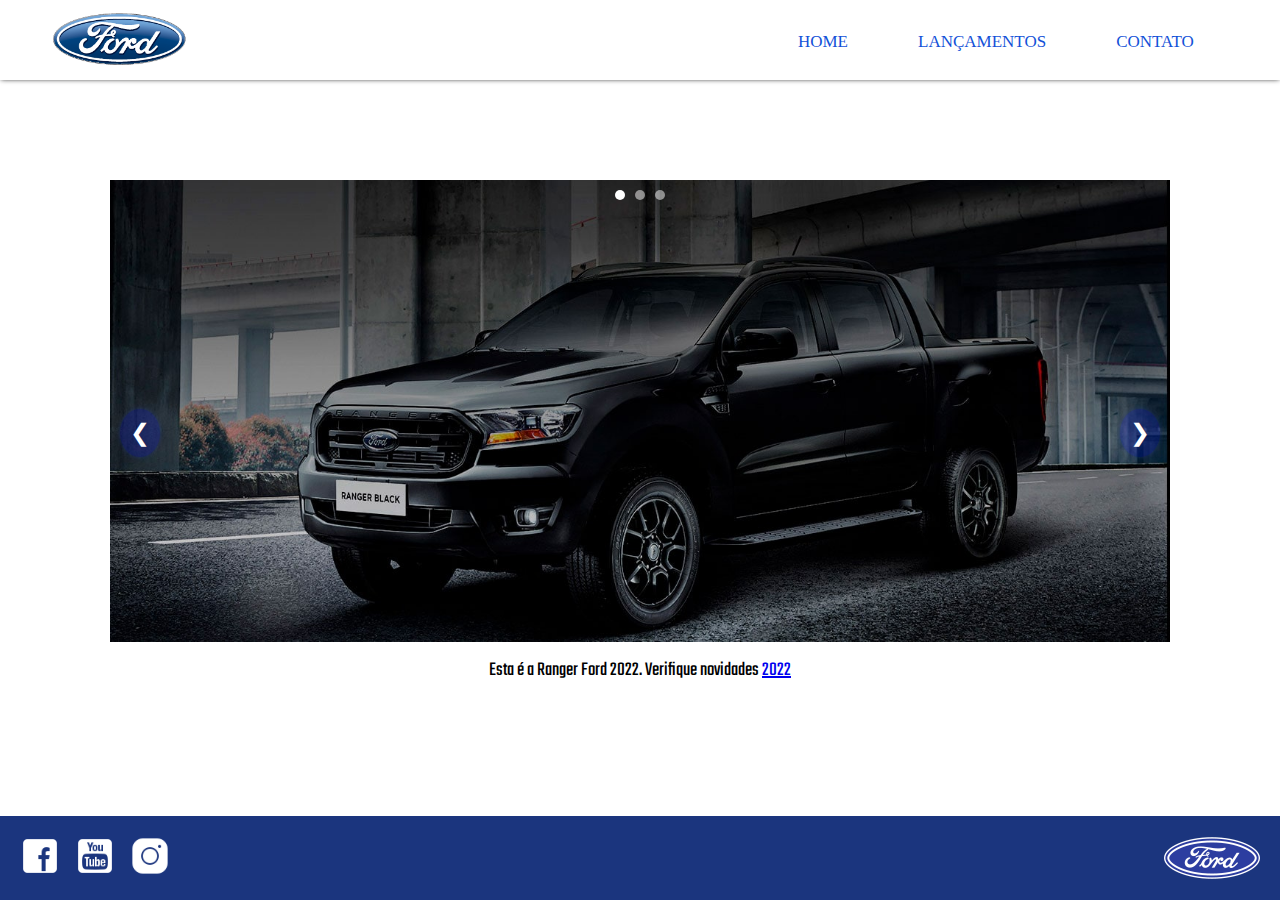
<file: Index.html>
<!DOCTYPE html>
<html lang="pt-br">

<head>
    <meta charset="UTF-8">
    <meta name="viewport" content="width=device-width, initial-scale=1.0">
    <link rel="stylesheet" href="css/style.css" />
    <title>Ford Enter Project</title>
</head>

<body>
    <header>
        <div class="container">
            <nav>
                <div class="logo">
                    <a href="index.html"><img src="img/logo-ford-256.png" alt="Logo-Ford"></a>
                </div>
                <ul class="ul">
                    <li> <a href="index.html"> Home </a> </li>
                    <li> <a href="lancamentos.html"> Lançamentos </a> </li>
                    <li> <a href="contato.html"> Contato </a> </li>
                </ul>
                <div class="menu-icon">
                    <img src="img/menu.png" alt="icone de menu">
                </div>
            </nav>
        </div>
    </header>

    <main>
        <div class="container">

            <div class="carrossel-container">

                <div class="indicadores">
                    <span class="indicador" onclick="mudarImagem(0)"></span>
                    <span class="indicador" onclick="mudarImagem(1)"></span>
                    <span class="indicador" onclick="mudarImagem(2)"></span>
                </div>


                <div class="carrossel">
                    <div class="imagem-container">
                        <img class="imagem" src="" alt="Imagem 1">
                        <p class="descricao"></p>
                    </div>
                </div>


                <button class="btn-prev" onclick="mudarImagemAtiva(-1)">&#10094;</button>
                <button class="btn-next" onclick="mudarImagemAtiva(1)">&#10095;</button>
            </div>

        </div>
    </main>

    <footer class="rodape">
        <div class="social-icons">
            <a href="https://www.facebook.com/FordBrasil/?locale=pt_BR"><img src="img/facebook-50.png"
                    alt="Facebook"></a>
            <a href="https://www.youtube.com/fordbrasil"><img src="img/youtube-squared-50.png" alt="YouTube"></a>
            <a href="https://www.instagram.com/fordbrasil/"><img src="img/instagram-logo-50.png" alt="Instagram"></a>
        </div>
        <img src="img/ford-96.png" class="rodape-logo" alt="Logo da Ford">
    </footer>

    <script src="js/carousel.js"></script>
    <script src="js/main.js"></script>
</body>

</html>
</file>
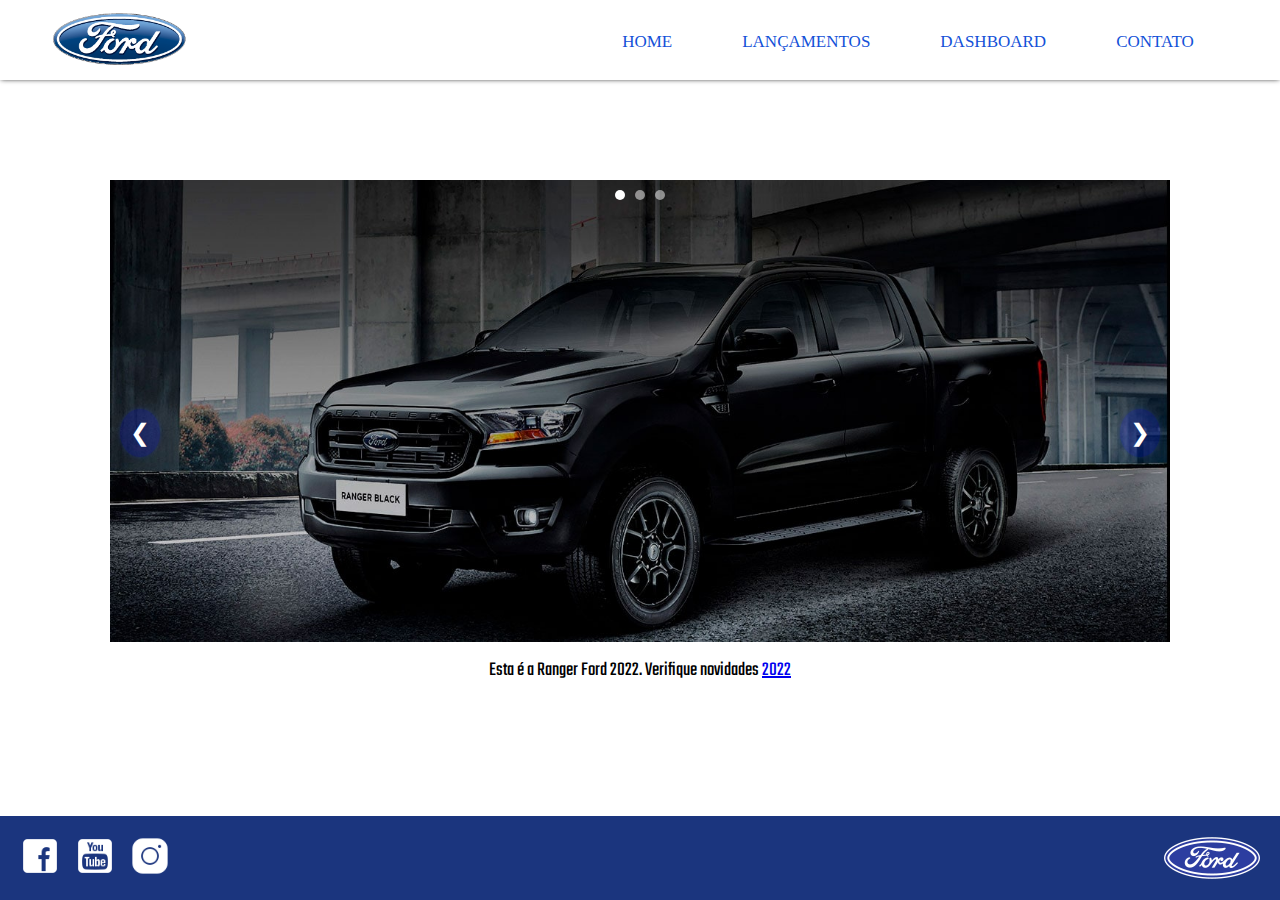
<file: index.html>
<!DOCTYPE html>
<html lang="pt-br">

<head>
    <meta charset="UTF-8">
    <meta name="viewport" content="width=device-width, initial-scale=1.0">
    <link rel="stylesheet" href="css/style.css" />
    <link rel="icon" type="image/x-icon" href="img/fordfavicon.ico">
    <title>Ford Enter Project</title>
</head>

<body>
    <header>
        <div class="container">
            <nav>
                <div class="logo">
                    <a href="index.html"><img src="img/logo-ford-256.png" alt="Logo-Ford"></a>
                </div>
                <ul class="ul">
                    <li> <a href="index.html"> Home </a> </li>
                    <li> <a href="lancamentos.html"> Lançamentos </a> </li>
                    <li> <a href="https://devjsilva5.github.io/Ford-Angular-Website"> Dashboard </a> </li>
                    <li> <a href="contato.html"> Contato </a> </li>
                </ul>
                <div class="menu-icon">
                    <img src="img/menu.png" alt="icone de menu">
                </div>
            </nav>
        </div>
    </header>

    <main>
        <div class="container">

            <div class="carrossel-container">

                <div class="indicadores">
                    <span class="indicador" onclick="mudarImagem(0)"></span>
                    <span class="indicador" onclick="mudarImagem(1)"></span>
                    <span class="indicador" onclick="mudarImagem(2)"></span>
                </div>


                <div class="carrossel">
                    <div class="imagem-container">
                        <img class="imagem" src="" alt="Imagem 1">
                        <p class="descricao"></p>
                    </div>
                </div>


                <button class="btn-prev" onclick="mudarImagemAtiva(-1)">&#10094;</button>
                <button class="btn-next" onclick="mudarImagemAtiva(1)">&#10095;</button>
            </div>

        </div>
    </main>

    <footer class="rodape">
        <div class="social-icons">
            <a href="https://www.facebook.com/FordBrasil/?locale=pt_BR"><img src="img/facebook-50.png"
                    alt="Facebook"></a>
            <a href="https://www.youtube.com/fordbrasil"><img src="img/youtube-squared-50.png" alt="YouTube"></a>
            <a href="https://www.instagram.com/fordbrasil/"><img src="img/instagram-logo-50.png" alt="Instagram"></a>
        </div>
        <img src="img/ford-96.png" class="rodape-logo" alt="Logo da Ford">
    </footer>

    <script src="js/carousel.js"></script>
    <script src="js/main.js"></script>
</body>

</html>
</file>
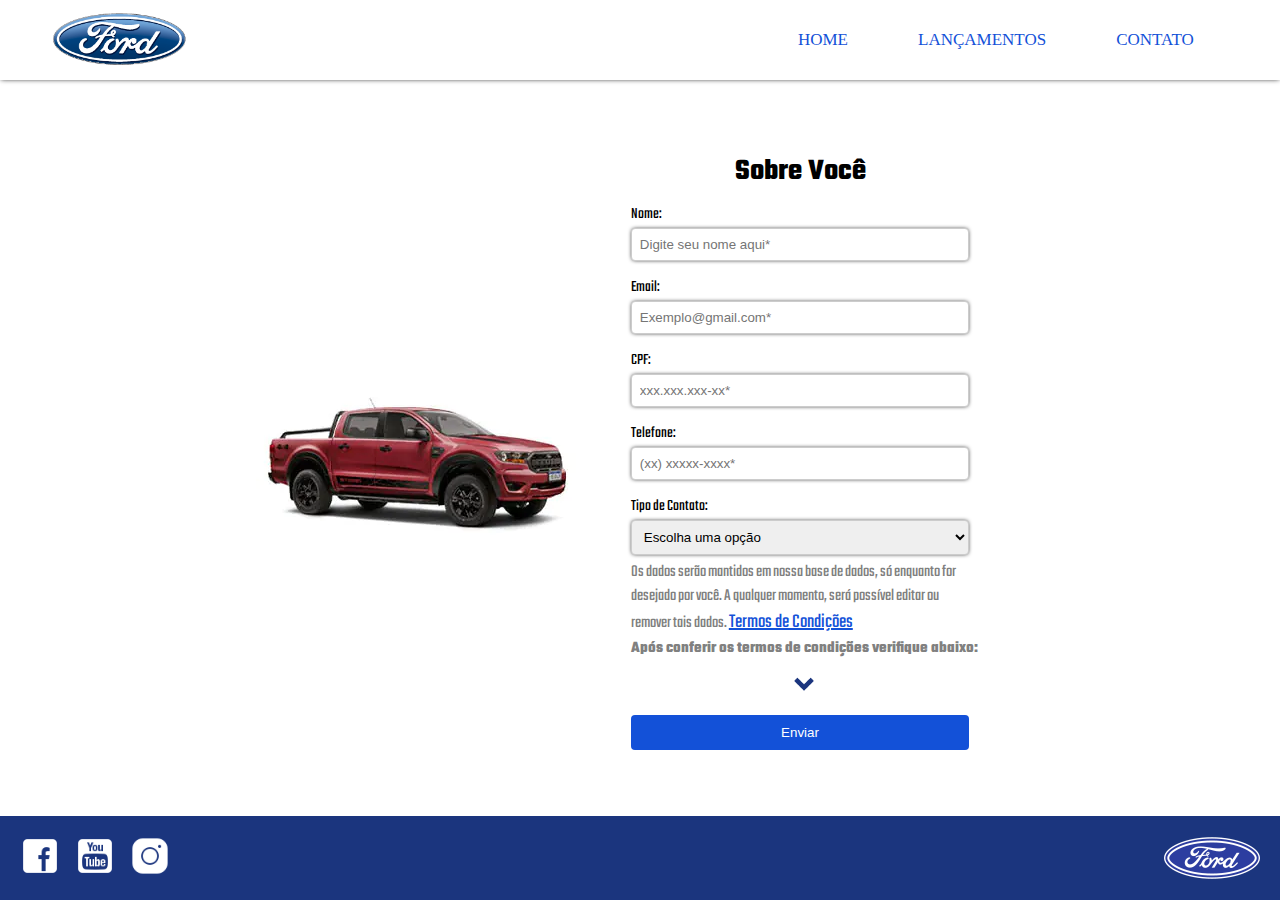
<file: contato.html>
<!DOCTYPE html>
<html lang="pt-br">

<head>
    <meta charset="UTF-8">
    <meta name="viewport" content="width=device-width, initial-scale=1.0">
    <link rel="stylesheet" href="css/contato.css" />
    <title>Ford Enter Project</title>
</head>

<body>
    <header>
        <div class="container">
            <nav>
                <div class="logo">
                    <a href="index.html"><img src="img/logo-ford-256.png" alt="Logo-Ford"></a>
                </div>
                <ul class="ul">
                    <li><a href="index.html">Home</a></li>
                    <li><a href="lancamentos.html">Lançamentos</a></li>
                    <li><a href="contato.html">Contato</a></li>
                </ul>
                <div class="menu-icon">
                    <img src="img/menu.png" alt="icone de menu" />
                </div>
            </nav>
        </div>

    </header>

    <main>
        <div class="container main-content">
            <div class="carro-container">
                <img src="img/storm.jpg" alt="storm" />
            </div>
            <div class="sobre-voce">
                <h2>Sobre Você</h2>
                <form class="questionario">
                    <label for="nome">Nome:</label>
                    <input type="text" id="nome" name="nome" required placeholder="Digite seu nome aqui*">

                    <label for="email">Email:</label>
                    <input type="email" id="email" name="email" required placeholder="Exemplo@gmail.com*">

                    <label for="cpf">CPF:</label>
                    <input type="text" id="cpf" name="cpf" required placeholder="xxx.xxx.xxx-xx*">

                    <label for="telefone">Telefone:</label>
                    <input type="tel" id="telefone" name="telefone" required placeholder="(xx) xxxxx-xxxx*">

                    <label for="contato">Tipo de Contato:</label>
                    <select id="contato" name="contato">
                        <option value="" disabled selected>Escolha uma opção</option>
                        <option value="email">Elogio</option>
                        <option value="telefone">Reclamação</option>
                        <option value="whatsapp">Solicitação</option>
                    </select>
                    <p>Os dados serão mantidos em nossa base de dados, só enquanto for desejado por você. A
                        qualquer momento, será possível editar ou remover tais dados. <a href="https://www.ford.com.br/politica-de-privacidade/">Termos de Condições</a><br></p>
                    

                    <figure>
                        
                        <b>Após conferir os termos de condições verifique abaixo:</b>                      
                        <div id="termos-condicoes" class="hidden" >

                        <p><input type="checkbox" required/> Sim. Li e concordo com os Termos de Condições.</p>

                        <p><input type="checkbox"/> Sim. Também quero receber descontos e novidades.</p>

                        </div>
                        <img class="saber-mais" src="img/seta-icon.png">

                    </figure>
                    
                    
                    <button type="submit">Enviar</button>

                </form>
                
            </div>
        </div>
    </main>
    <footer class="rodape">
        <div class="social-icons">
            <a href="https://www.facebook.com/FordBrasil/?locale=pt_BR"><img src="img/facebook-50.png"
                    alt="Facebook"></a>
            <a href="https://www.youtube.com/fordbrasil"><img src="img/youtube-squared-50.png" alt="YouTube"></a>
            <a href="https://www.instagram.com/fordbrasil/"><img src="img/instagram-logo-50.png" alt="Instagram"></a>
        </div>
        <img src="img/ford-96.png" class="rodape-logo" alt="Logo da Ford">
    </footer>
    <script src="js/main.js"></script>
</body>

</html>
</file>
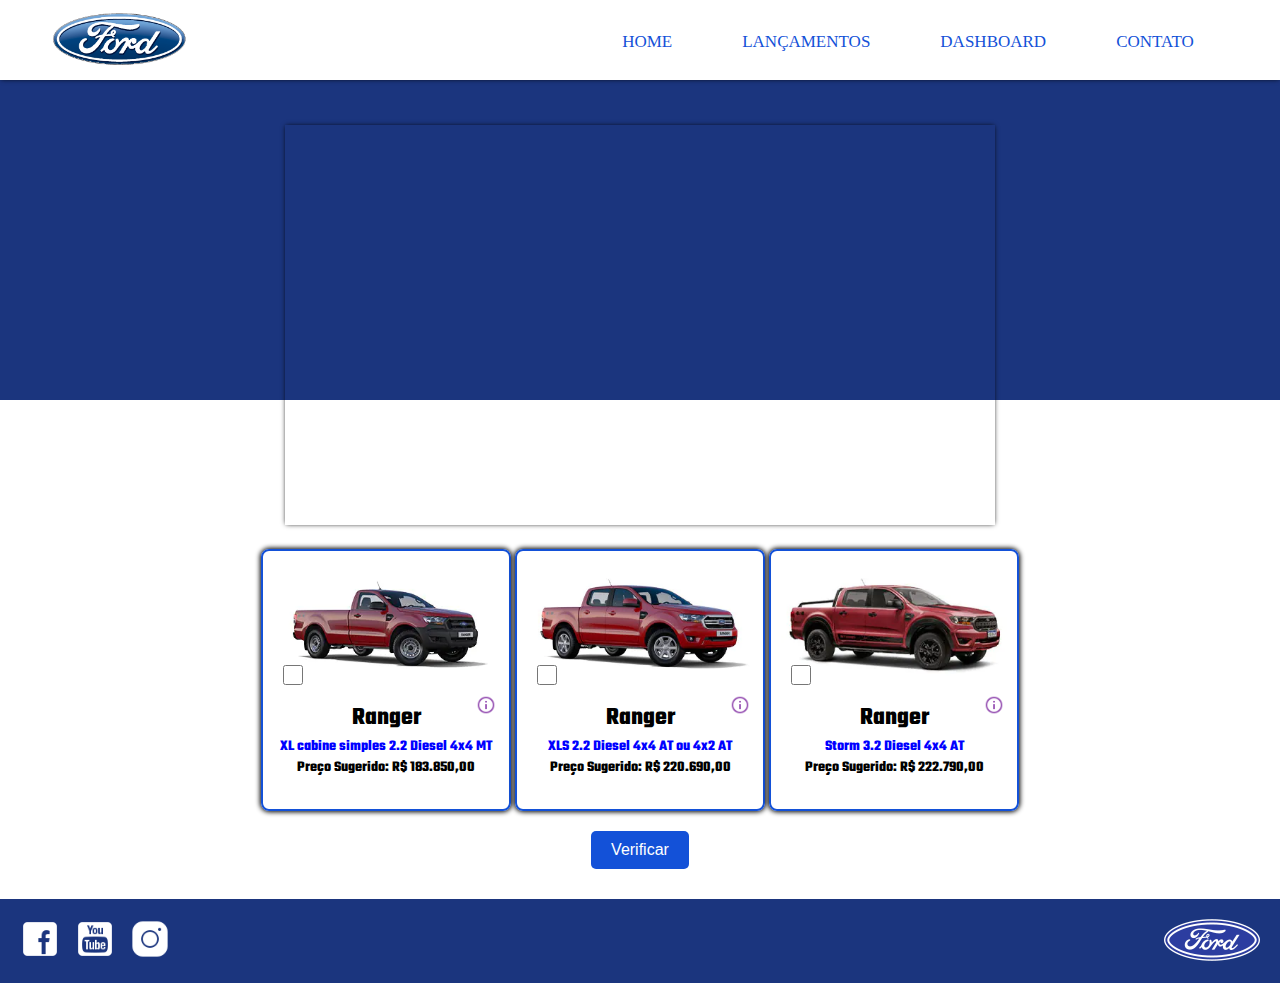
<file: lancamentos.html>
<!DOCTYPE html>
<html lang="pt-br">

<head>
    <meta charset="UTF-8">
    <meta name="viewport" content="width=device-width, initial-scale=1.0">
    <link rel="stylesheet" href="css/lancamentos.css" />
    <link rel="icon" type="image/x-icon" href="img/fordfavicon.ico">
    <title>Ford Enter Project</title>
</head>

<body>
    <header>
        <div class="container">
            <nav>
                <div class="logo">
                    <a href="index.html"><img src="img/logo-ford-256.png" alt="Logo-Ford"></a>
                </div>
                <ul class="ul">
                    <li> <a href="index.html"> Home </a> </li>
                    <li> <a href="lancamentos.html"> Lançamentos </a> </li>
                    <li> <a href="https://devjsilva5.github.io/Projeto_Final_Ford"> Dashboard </a> </li>
                    <li> <a href="contato.html"> Contato </a> </li>
                </ul>
                <div class="menu-icon">
                    <img src="img/menu.png" alt="icone de menu">
                </div>
            </nav>
        </div>
    </header>
    <main>
        <div class="container">
            <div class="fundo-vid"></div>
            <div class="main-vid">
                <iframe src="https://www.youtube.com/embed/vQsryuNmsL0?autoplay=1&loop=1&playlist=vQsryuNmsL0"
                    frameborder="0" allow="autoplay; encrypted-media">
                </iframe>
            </div>
            <div class="ofertas-lancamento">
                <div class="carros">
                    <figure>
                        <div class="carro-container">
                            <img src="img/XL Cabine.jpg" alt="Ranger XL 2.2">
                            <input type="checkbox" class="car-checkbox" name="carro" value="Ranger XL 2.2"
                                alturaCacamba="511" alturaVeiculo="1821" alturaSolo="232" capacidadeCarga="1234"
                                motor="2.2" potencia="160" volumeCacamba="1420" roda="Aço Estampado 16"
                                preco="R$ 183.850,00">
                            <img class="info-icon" src="img/info.png" alt="info" id="info-icon">
                        </div>
                        <figcaption>
                            <span style="color: black;"><strong>Ranger</strong></span><br>
                            <span style="color: blue;">XL cabine simples 2.2 Diesel 4x4 MT</span>
                            <span style="color: black;">
                                <p>Preço Sugerido: R$ 183.850,00</p>
                            </span><br>
                            <p id="info-text" class="hidden">A Ranger XL Cabine Simples 2.2 Diesel 4x4 MT é uma
                                picape de entrada da Ford, equipada com motor 2.2 turbodiesel e transmissão manual
                                (MT).</p>
                        </figcaption>
                    </figure>

                    <figure>
                        <div class="carro-container">
                            <img src="img/xls 2.2 diesel.jpg" alt="Ranger KLS 2.2">
                            <input type="checkbox" class="car-checkbox" name="carro" value="Ranger KLS 2.2"
                                alturaCacamba="511" alturaVeiculo="1821" alturaSolo="232" capacidadeCarga="1076"
                                motor="2.2" potencia="160" volumeCacamba="1180" roda="Aço Estampado 16"
                                preco="R$ 220.690,00">
                            <img class="info-icon" src="img/info.png" alt="info" id="info-icon">
                        </div>
                        <figcaption>
                            <span style="color: black;"><strong>Ranger</strong></span><br>
                            <span style="color: blue;">XLS 2.2 Diesel 4x4 AT ou 4x2 AT</span>
                            <span style="color: black;">
                                <p>Preço Sugerido: R$ 220.690,00</p>
                            </span><br>
                            <p id="info-text" class="hidden">A Ranger XLS 2.2 Diesel 4x4 AT ou 4x2 AT é uma picape
                                robusta da Ford, equipada com motor 2.2 turbodiesel, oferecendo uma boa combinação
                                de potência e eficiência de combustível.</p>
                        </figcaption>
                    </figure>

                    <figure>
                        <div class="carro-container">
                            <img src="img/storm.jpg" alt="Ranger Storm 3.2">
                            <input type="checkbox" class="car-checkbox" name="carro" value="Ranger Storm 3.2"
                                alturaCacamba="511" alturaVeiculo="1821" alturaSolo="232" capacidadeCarga="1040"
                                motor="3.2" potencia="200" volumeCacamba="1180" roda="liga Leve 17"
                                preco="R$ 222.790,00">
                            <img class="info-icon" src="img/info.png" alt="info" id="info-icon">
                        </div>
                        <figcaption>
                            <span style="color: black;"><strong>Ranger</strong></span><br>
                            <span style="color: blue;">Storm 3.2 Diesel 4x4 AT</span>
                            <span style="color: black;">
                                <p>Preço Sugerido: R$ 222.790,00</p>
                            </span><br>
                            <p id="info-text" class="hidden">A Ranger Storm 3.2 Diesel 4x4 AT é uma versão mais
                                esportiva e equipada da picape Ford Ranger, com motor 3.2 turbodiesel de alto
                                desempenho e transmissão automática (AT).</p>

                        </figcaption>
                    </figure>
                </div>
            </div>
            <div class="botao-verificar">
                <button onclick="verificarCarros()">Verificar</button>
            </div>
    </main>

    <div id="modal">
        <div class="modal-content">
            <div class="modal-header">
                <h2>Carros Selecionados</h2>
            </div>
            <table class="modal-table" id="carros-selecionados" id="carros-selecionados"></table>
            <span id="close-btn">Fechar</span>
        </div>
    </div>

    <footer class="rodape">
        <div class="social-icons">
            <a href="https://www.facebook.com/FordBrasil/?locale=pt_BR"><img src="img/facebook-50.png"
                    alt="Facebook"></a>
            <a href="https://www.youtube.com/fordbrasil"><img src="img/youtube-squared-50.png" alt="YouTube"></a>
            <a href="https://www.instagram.com/fordbrasil/"><img src="img/instagram-logo-50.png" alt="Instagram"></a>
        </div>
        <img src="img/ford-96.png" class="rodape-logo" alt="Logo da Ford">
    </footer>

    <script src="js/main.js"></script>
    <script src="js/compare.js"></script>

</body>

</html>
</file>
<file: css/style.css>
@import url('https://fonts.googleapis.com/css2?family=Teko:wght@300..700&display=swap');

* {
    margin: 0;
    padding: 0;
    box-sizing: border-box;
}

html,
body {
    height: 100%;
    margin: 0;
    display: flex;
    flex-direction: column;
}

:root {
    --azul-escuro: #1b357e;
    --azul-claro: #1351d8;
}

.container {
    flex: 1;
    width: 100%;
    max-width: 1440px;
    padding: 0 4%;
    margin: 0 auto;
}

main {
    display: flex;
    flex-direction: column;
    flex: 1;
    margin: 0;


}

header {
    background-color: rgb(255, 255, 255);
    box-shadow: 0px 0px 5px -1px;
}

nav {
    display: flex;
    justify-content: space-between;
    align-items: center;
    height: 80px;
}

.logo img {
    width: 60%;
}

.ul {
    display: flex;
    align-items: center;
    list-style: none;
}

.ul li {
    padding: 0 35px;
    font-size: 20px;
    margin: 20px 0;
}

.ul li a {
    color: var(--azul-claro);
    text-decoration: none;
    text-transform: uppercase;
    font-size: 17px;
    transition: font-size 0.3s ease;
}

.ul li a:hover {
    font-size: 20px;
}

main .container {
    margin-top: 35px;
    margin: 0 auto;
    text-align: center;
    flex: 1;
}

body {
    margin: 0;
    padding: 0;
    background-color: #ffffff;

}


.carrossel-container {
    margin: 0 auto;
    top: 100px;
    position: relative;
    width: 90%;
    overflow: hidden;
    flex: 1;
}

.carrossel {
    display: flex;
    margin: 0 auto;
    transition: transform 0.5s ease-in-out;

}

.imagem-container {
    position: relative;
    width: 100%;
    text-align: center;

}

.imagem {
    width: 100%;
    height: auto;

}

.descricao {
    margin-top: 10px;
    min-height: 80;
    font-family: Teko;
    font-size: 20px;


}

.indicadores {
    position: absolute;
    top: 10px;
    left: 50%;
    transform: translateX(-50%);
    display: flex;
    gap: 10px;
    z-index: 1;

}

.indicador {
    width: 10px;
    height: 10px;
    background-color: rgba(255, 255, 255, 0.5);
    border-radius: 50%;
    cursor: pointer;
}

.indicador.active {
    background-color: white;
}

.btn-prev,
.btn-next {
    position: absolute;
    top: 50%;
    border-radius: 50%;
    transform: translateY(-50%);
    background-color: rgba(0, 17, 255, 0.2);
    color: white;
    border: none;
    font-size: 24px;
    cursor: pointer;
    padding: 10px;
    z-index: 1;
    box-shadow: 0px 0px 5px -1px var(--azul-escuro);
}

.btn-prev {
    left: 10px;
}

.btn-next {
    right: 10px;
}

.text-img {
    font-family: teko;
    color: black;
    font-size: 20px;
}

.text-img>div {
    opacity: 0;
    display: none;
    transition: opacity 1s ease;
}

.text-img>div.active {
    opacity: 1;
    display: block;
}

.text-img a{
    color: var(--azul-claro);
}

.menu-icon {
    display: none;
    position: relative;
    z-index: 10;
}

@media (max-width: 960px) {
    .menu-icon {
        display: block;
    }


    .ul {
        position: fixed;
        background-color: var(--azul-escuro);
        top: 0;
        width: 100%;
        height: 100%;
        left: 100%;
        transition: 0.3s;
        flex-direction: column;
        justify-content: center;
        z-index: 2;
    }

    .ul li a {
        color: white;
        font-size: 20px;
    }

    .ul li {
        font-size: 20px;
        margin: 20px 0;
    }

    .ul.ativo {
        left: 0;
    }

    .main-img img {
        display: flex;
        width: 100%;

    }
}

.rodape {
    background: var(--azul-escuro);
    width: 100%;
    padding: 20px;
    display: flex;
    justify-content: space-between;
    align-items: center;
    color: white;
    position: relative;
    bottom: 0;
    z-index: 1;
    margin-top: 120px;
}

.social-icons {
    list-style: none;
    display: flex;
    gap: 15px;
    padding: 0;

}

.social-icons img {
    width: 40px;
    height: auto;
    transition: trasform 0.3s ease;
}

.social-icons img:hover {
    transform: translateY(-2px);
}

.rodape-logo {
    max-width: 100px;
    max-height: 100px;
}
</file>
<file: css/contato.css>
@import url('https://fonts.googleapis.com/css2?family=Teko:wght@300..700&display=swap');

* {
    margin: 0;
    padding: 0;
    box-sizing: border-box;
}

html,
body {
    height: 100%;
    margin: 0;
    display: flex;
    flex-direction: column;
}

:root {
    --azul-escuro: #1b357e;
    --azul-claro: #1351d8;
}

main {
    margin-top: 50px;

    flex-direction: column;
    flex: 1;
}

.container {
    flex: 1;
    width: 100%;
    max-width: 1440px;
    padding: 0 4%;
    margin: 0 auto;
}

header {
    background-color: white;
    box-shadow: 0px 0px 5px -1px;
}

nav {
    display: flex;
    justify-content: space-between;
    align-items: center;
    height: 80px;
}

.logo img {
    width: 60%;
}

.ul {
    display: flex;
    align-items: center;
    list-style: none;
}

.ul li {
    padding: 0 35px;
}

.ul li a {
    color: var(--azul-claro);
    text-decoration: none;
    text-transform: uppercase;
    font-size: 17px;
    transition: font-size 0.3s ease;
}

.ul li a:hover {
    font-size: 20px;
}

.main-content {

    display: flex;
    justify-content: center;
    align-items: center;
    max-width: 1440px;
    margin: 0 auto;
    padding: 20px 0;
}

.carro-container {
    display: flex;
    justify-content: center;
    max-width: 600px;
}

.carro-container img {
    max-width: 100%;
    height: auto;
}

.sobre-voce {
    flex: 0 0 35%;
    max-width: 450px;
    text-align: center;
    display: flex;
    flex-direction: column;
    justify-content: center;
    align-items: center;
}

.sobre-voce h2 {
    font-family: Teko;
    font-size: 30px;
}

.questionario {
    font-family: teko;
    display: flex;
    align-items: flex-start;
    flex-direction: column;
    width: 80%;
    max-width: 450px;
    padding: 10px;
}

.questionario label {
    margin-bottom: 2px;
}

.questionario input {
    width: 100%;
    margin-bottom: 15px;
    padding: 8px;
    border: 1px solid #ccc;
    border-radius: 4px;
    box-shadow: 0px 0px 4px -1px;
}

.questionario select {
    width: 100%;
    padding: 8px;
    border: 1px solid #ccc;
    border-radius: 4px;
    cursor: pointer;
    box-shadow: 0px 0px 4px -1px
}

.questionario button {
    width: 100%;
    padding: 10px;
    background-color: var(--azul-claro);
    color: white;
    border: none;
    border-radius: 4px;
    cursor: pointer;
    margin-top: 10px;
    margin-bottom: 20px;
}

.questionario button:hover {
    background-color: var(--azul-escuro);
}
.questionario p{
    margin-top: 5px;
    font-size: 17px;
    color: gray;
    text-align: left;

}   

.questionario a{
    color: var(--azul-claro);
    font-size: 20px;
}   
figure b{
    font-family: teko;
    font-size: 16px;
    color: gray;
    white-space: nowrap;
    
}
.hidden {
    max-height: 0;
    overflow: hidden;
    transition: max-height 0.3s ease-out;
    color: gray;
    font-family: teko;
    font-size: 20px;
    display: inline-block;
    text-align: left;
    white-space: nowrap; 
    
      
}
.hidden p{
    
    display: flex;
    gap: 10px;
    width: 30%;
}  
.hidden input{
    box-shadow: none;
    
}
.saber-mais {
    display: flex;
    margin: 0 auto;  
    padding: 10px;
    cursor: pointer;
    width: 12%;
    margin-top: -20px;
    
      
}

.menu-icon {
    display: none;
    position: relative;
    z-index: 10;
}

@media (max-width: 960px) {
    .menu-icon {
        display: block;
    }

    .ul {
        position: fixed;
        background-color: var(--azul-escuro);
        top: 0;
        width: 100%;
        height: 100%;
        left: 100%;
        transition: 0.3s;
        flex-direction: column;
        justify-content: center;
        z-index: 2;
    }

    .ul li a {
        color: white;
        font-size: 20px;
    }

    .ul li {
        font-size: 20px;
        margin: 20px 0;
    }

    .ul.ativo {
        left: 0%;
    }


    .main-content {
        flex-direction: column;
        align-items: center;
        text-align: center;
    }

    .carro-container {
        width: 100%;
        max-width: 100%;
    }

    .sobre-voce {
        width: 100%;
        max-width: 400px;
    }

    .questionario {
        width: 100%;
        max-width: 400px;
    }
}

.rodape {

    background: var(--azul-escuro);
    width: 100%;
    padding: 20px;
    display: flex;
    justify-content: space-between;
    align-items: center;
    color: white;
    position: relative;
    bottom: 0;
    z-index: 1;
}

.social-icons {
    list-style: none;
    display: flex;
    gap: 15px;
    padding: 0;

}

.social-icons img {
    width: 40px;
    height: auto;
    transition: trasform 0.3s ease;
}

.social-icons img:hover {
    transform: translateY(-2px);
}

.rodape-logo {
    max-width: 100px;
    max-height: 100px;
}
</file>
<file: css/lancamentos.css>
@import url('https://fonts.googleapis.com/css2?family=Teko:wght@300..700&display=swap');

* {
    margin: 0;
    padding: 0;
    box-sizing: border-box;
}

html,
body {
    height: 100%;
    margin: 0;
    display: flex;
    flex-direction: column;
}

:root {
    --azul-escuro: #1b357e;
    --azul-claro: #1351d8;
}

main {
    display: flex;
    flex-direction: column;
    flex: 1;
}

.container {
    flex: 1;
    width: 100%;
    max-width: 1440px;
    padding: 0 4%;
    margin: 0 auto;
}



header {
    z-index: 3;
    background-color: white;
    box-shadow: 0px 0px 5px -1px;
}

nav {
    display: flex;
    justify-content: space-between;
    align-items: center;
    height: 80px;
}

.logo img {
    width: 60%;
}

.ul {
    display: flex;
    align-items: center;
    list-style: none;
}

.ul li {
    padding: 0 35px;
    font-size: 20px;
    margin: 20px 0;
}

.ul li a {
    color: var(--azul-claro);
    text-decoration: none;
    text-transform: uppercase;
    font-size: 17px;
    transition: font-size 0.3s ease;
}

.ul li a:hover {
    font-size: 20px;
}

main .container {
    max-width: 1440px;
    margin-top: 10px;
    text-align: center;
    flex: 1;
}

.fundo-vid {
    position: absolute;
    background: var(--azul-escuro);
    width: 100%;
    height: 400px;
    z-index: 1;
    top: 0;
    left: 0;
}

.main-vid {
    position: relative;
    z-index: 2;
    max-width: 710px;
    margin: 0 auto;
}

.main-vid iframe {
    margin-top: 35px;
    border: none;
    width: 100%;
    height: 400px;
    box-shadow: 0px 0px 5px -1px;
    z-index: 1;
}

.ofertas-lancamento {
    display: flex;
    justify-content: center;
    gap: 20px;
    flex-wrap: wrap;
    flex-direction: column;
    align-items: center;
}

.carros {
    margin-top: 20px;
    text-align: center;
    gap: 20px;
    flex-wrap: wrap;

}

.carros figure {
    flex-direction: column;
    position: relative;
    display: inline-block;
    width: 250px;
    margin-bottom: 20px;
    border: 2px solid var(--azul-claro);
    border-radius: 8px;
    padding: 10px;
    box-shadow: 0px 0px 5px 1px;

    transition: transform 0.3s ease;
}

.carros figure:hover {
    transform: translateY(-5px);
}

.carros img {
    width: 100%;
    max-width: 250px;
    border-radius: 8px;
    transition: font-size 0.3s ease;
}

.carros figcaption {
    min-height: 80;
    font-family: Teko;
    font-size: 15px;
    font-weight: bold;
    margin-top: 5px;
    color: var(--azul-escuro);
}

.carros figcaption strong {
    font-size: 25px;
}

.carros label {
    margin-top: 10px;
    font-size: 16px;
    color: var(--azul-escuro);
}

.info-icon {
    position: absolute;
    display: flex;
    left: 100px;
    width: 20px;
    height: 20px;
    object-fit: contain;
    cursor: pointer;
    z-index: 1;
}

.carro-container {
    position: relative;
    display: inline-block;
    width: 100%;
    max-width: 250px;
}

.carro-container img {
    width: 100%;
    max-width: 250px;
    border-radius: 8px;
}

.car-checkbox {
    position: absolute;
    bottom: 10px;
    left: 10px;
    width: 20px;
    height: 20px;
    cursor: pointer;
    background-color: white;
    z-index: 1;
}

.botao-verificar {
    display: flex;
    justify-content: center;
    text-align: center;
    width: 100%;
}

.botao-verificar button {
    padding: 10px 20px;
    font-size: 16px;
    background-color: var(--azul-claro);
    color: white;
    border: none;
    border-radius: 5px;
    cursor: pointer;
}

.botao-verificar button:hover {
    background-color: var(--azul-escuro);
}

.menu-icon {
    display: none;
    position: relative;
    z-index: 10;
    cursor: pointer;
}

.hidden {
    max-height: 0;
    overflow: hidden;
    transition: max-height 0.3s ease-out;
}

.visible {
    display: block;
    margin-top: 10px;
    font-size: 14px;
    color: #333;
}


#carros-selecionados {
    display: flex;

}

#modal {
    font-family: teko;
    display: none;
    position: fixed;
    width: 100%;
    height: 100%;
    justify-content: center;
    align-items: center;
    z-index: 10;

}

#modal.visible {
    display: flex;

    justify-content: center;
    align-items: center;

}


.modal-content {
    background: white;
    padding: 20px;
    border-radius: 8px;

    max-width: 900px;
    box-shadow: 0px 0px 5px 1px;

}

.modal-header {
    display: flex;

    align-items: center;
}

.modal-header h2 {
    font-size: 20px;
    color: var(--azul-escuro);
}

#close-btn {
    display: flex;
    justify-content: center;
    font-size: 16px;
    cursor: pointer;
    background-color: var(--azul-claro);
    color: white;
}

.modal-table {
    border-collapse: collapse;
    margin-top: 20px;
}


.modal-table th,
.modal-table td {
    padding: 10px;
    text-align: left;
    border: 1px solid var(--azul-claro);

}

.modal-table td {
    font-size: 20px;


}



@media (max-width: 960px) {
    .menu-icon {
        display: block;
    }

    .ul {
        position: fixed;
        background-color: var(--azul-escuro);
        top: 0;
        width: 100%;
        height: 100%;
        left: 100%;
        transition: 0.3s;
        flex-direction: column;
        justify-content: center;
        z-index: 2;
    }

    .ul li a {
        color: white;
        font-size: 20px;
    }

    .ul li {
        font-size: 20px;
        margin: 20px 0;
    }

    .ul.ativo {
        left: 0;
    }

    .main-vid iframe {
        width: 100%;
        max-height: 400px;
        display: flex;
        justify-content: center;
    }

    .carros img {
        width: 100%;
    }



}

.rodape {
    background: var(--azul-escuro);
    width: 100%;
    padding: 20px;
    display: flex;
    justify-content: space-between;
    align-items: center;
    color: white;
    position: relative;
    bottom: 0;
    z-index: 1;
    margin-top: 30px;
}

.social-icons {
    list-style: none;
    display: flex;
    gap: 15px;
    padding: 0;
}

.social-icons img {
    width: 40px;
    height: auto;
    transition: transform 0.3s ease;
}

.social-icons img:hover {
    transform: translateY(-2px);
}

.rodape-logo {
    max-width: 100px;
    max-height: 100px;
}
</file>
